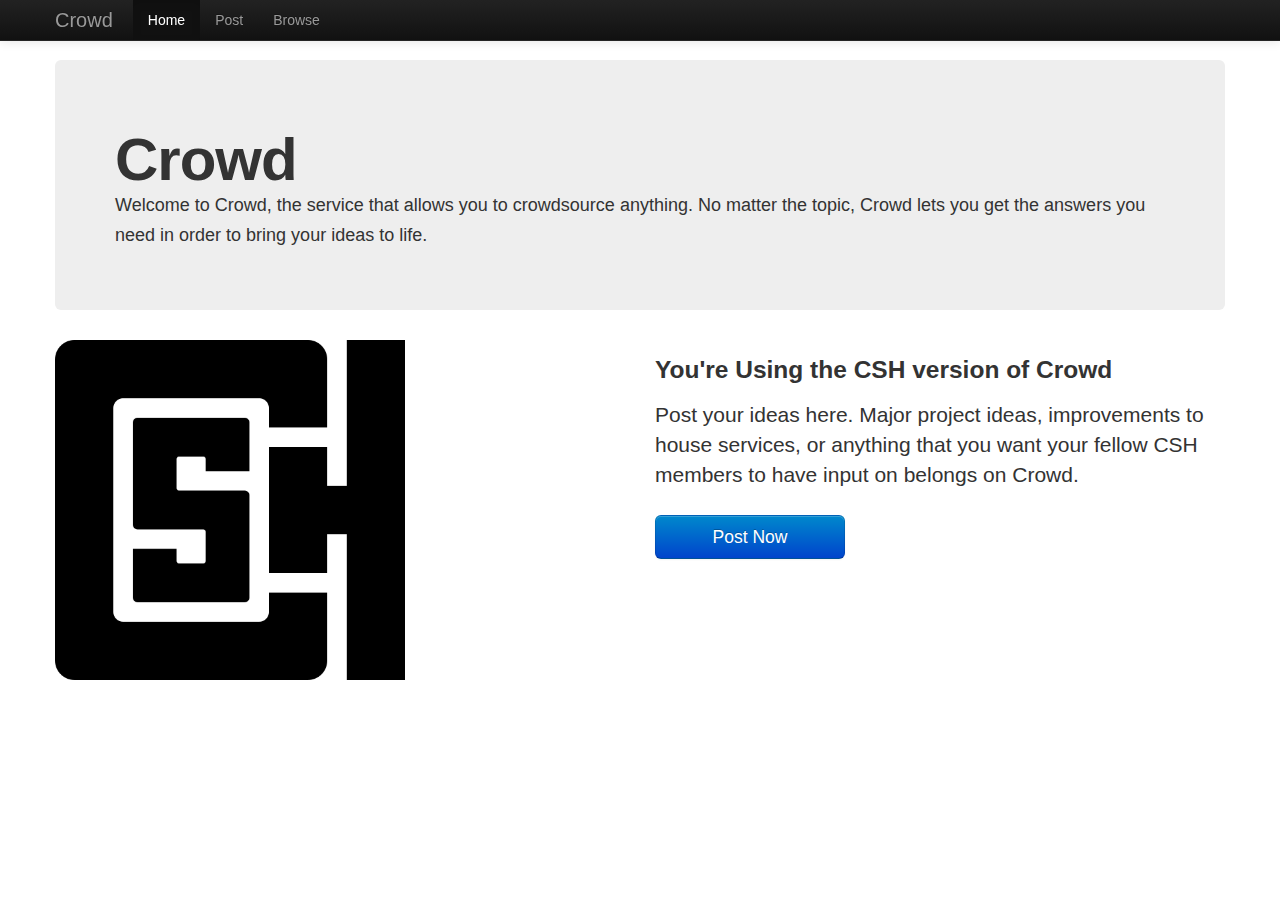
<file: index.html>
<!DOCTYPE html>
<html lang="en">
  <head>
    <meta charset="utf-8">
    <title>Crowd</title>
    <meta name="viewport" content="width=device-width, initial-scale=1.0">
    <meta name="description" content="">
    <meta name="author" content="">

    <!-- Le styles -->
    <link href="css/bootstrap.css" rel="stylesheet">
    <style>
      body {
        padding-top: 60px; /* 60px to make the container go all the way to the bottom of the topbar */
      }
    </style>
    <link href="css/bootstrap-responsive.css" rel="stylesheet">

    <!-- HTML5 shim, for IE6-8 support of HTML5 elements -->
    <!--[if lt IE 9]>
      <script src="http://html5shim.googlecode.com/svn/trunk/html5.js"></script>
    <![endif]-->

   
  </head>

  <body>

    <div class="navbar navbar-inverse navbar-fixed-top">
      <div class="navbar-inner">
        <div class="container">
          <a class="btn btn-navbar" data-toggle="collapse" data-target=".nav-collapse">
            <span class="icon-bar"></span>
            <span class="icon-bar"></span>
            <span class="icon-bar"></span>
          </a>
          <a class="brand" href="index.html">Crowd</a>
          <div class="nav-collapse collapse">
            <ul class="nav">
              <li class="active"><a href="index.html">Home</a></li>
             <li><a href="post.html">Post</a></li>
		<li><a href="php/browse.php">Browse</a></li>
            </ul>
          </div><!--/.nav-collapse -->
        </div>
      </div>
    </div>

    <div class="container">
	
	  <div class="hero-unit">
      <h1>Crowd</h1>
      <div> Welcome to Crowd, the service that allows you to crowdsource anything. No matter the topic, Crowd lets you get the answers you need in order to bring your ideas to life. </div>
	  </div>
	  
	  <div class="row">
   		<div class="span6"><img src="logo.png" width="350" height="350"></div>
		<div class="span6"><h3>You're Using the CSH version of Crowd</h3><p class="lead">Post your ideas here. Major project ideas, improvements to house services, or anything that you want your fellow CSH members to have input on belongs on Crowd.
		<br /><a href="post.html" class="btn btn-primary btn-large" style="margin-top: 25px; width:150px;">Post Now</a></div>
	 </div>

	  
    </div> <!-- /container -->

    <!-- Le javascript
    ================================================== -->
    <!-- Placed at the end of the document so the pages load faster -->
    <script src="js/jquery.js"></script>
    <script src="js/bootstrap.min.js"></script>
  

  </body>
</html>
</file>
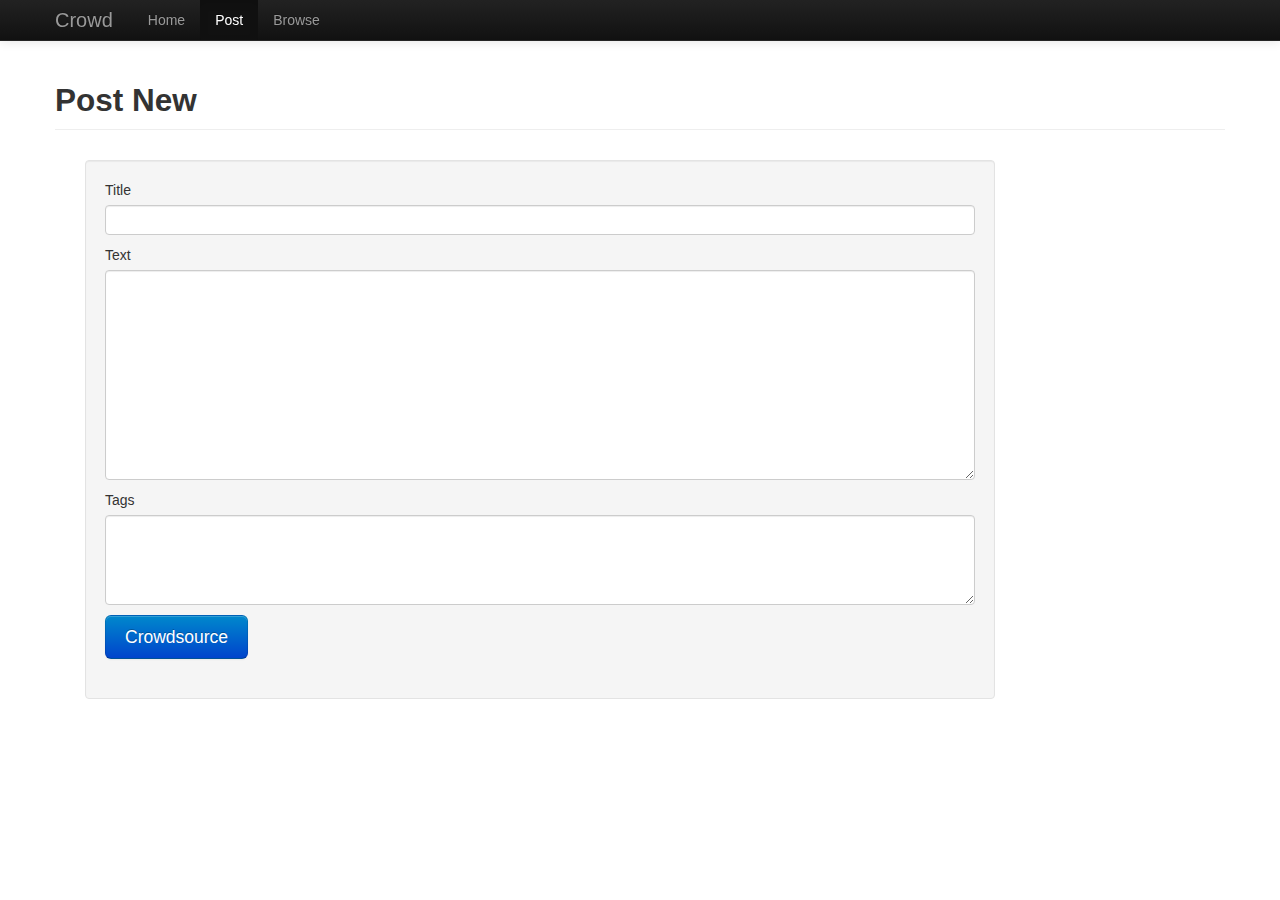
<file: post.html>
<!DOCTYPE html>
<html lang="en">
  <head>
    <meta charset="utf-8">
    <title>Post New</title>
    <meta name="viewport" content="width=device-width, initial-scale=1.0">
    <meta name="description" content="">
    <meta name="author" content="">

    <!-- Le styles -->
    <link href="css/bootstrap.css" rel="stylesheet">

    <style>
      body {
        padding-top: 60px; /* 60px to make the container go all the way to the bottom of the topbar */
      }
    </style>
    <link href="css/bootstrap-responsive.css" rel="stylesheet">

    <!-- HTML5 shim, for IE6-8 support of HTML5 elements -->
    <!--[if lt IE 9]>
      <script src="http://html5shim.googlecode.com/svn/trunk/html5.js"></script>
    <![endif]-->

   
  </head>

  <body>

    <div class="navbar navbar-inverse navbar-fixed-top">
      <div class="navbar-inner">
        <div class="container">
          <a class="btn btn-navbar" data-toggle="collapse" data-target=".nav-collapse">
            <span class="icon-bar"></span>
            <span class="icon-bar"></span>
            <span class="icon-bar"></span>
          </a>
          <a class="brand" href="index.html">Crowd</a>
          <div class="nav-collapse collapse">
            <ul class="nav">
              <li><a href="index.html">Home</a></li>
             <li class = "active"><a href="post.html">Post</a></li>
		<li><a href="php/browse.php">Browse</a></li>
            </ul>
          </div><!--/.nav-collapse -->
        </div>
      </div>
    </div>

    <div class="container">
	<h2 class="page-header">Post New</h2>
		<div class="well span9"><form action="php/createNew.php" method="POST">
			<label>Title</label>
			<input type="text" class="field span9" name="title"></input>
			<label>Text</label>
			<textarea class="field span9" rows="10" name="text"></textarea>
			<label>Tags</label>
			<textarea class="field span9" rows="4" name="tag"></textarea>
			<div><button class="btn btn-primary btn-large" type="submit">Crowdsource</button></div>
		</form></div>
	  
	  
    </div> <!-- /container -->

    <!-- Le javascript
    ================================================== -->
    <!-- Placed at the end of the document so the pages load faster -->
    <script src="js/jquery.js"></script>
    <script src="js/bootstrap.min.js"></script>
  

  </body>
</html>
</file>
